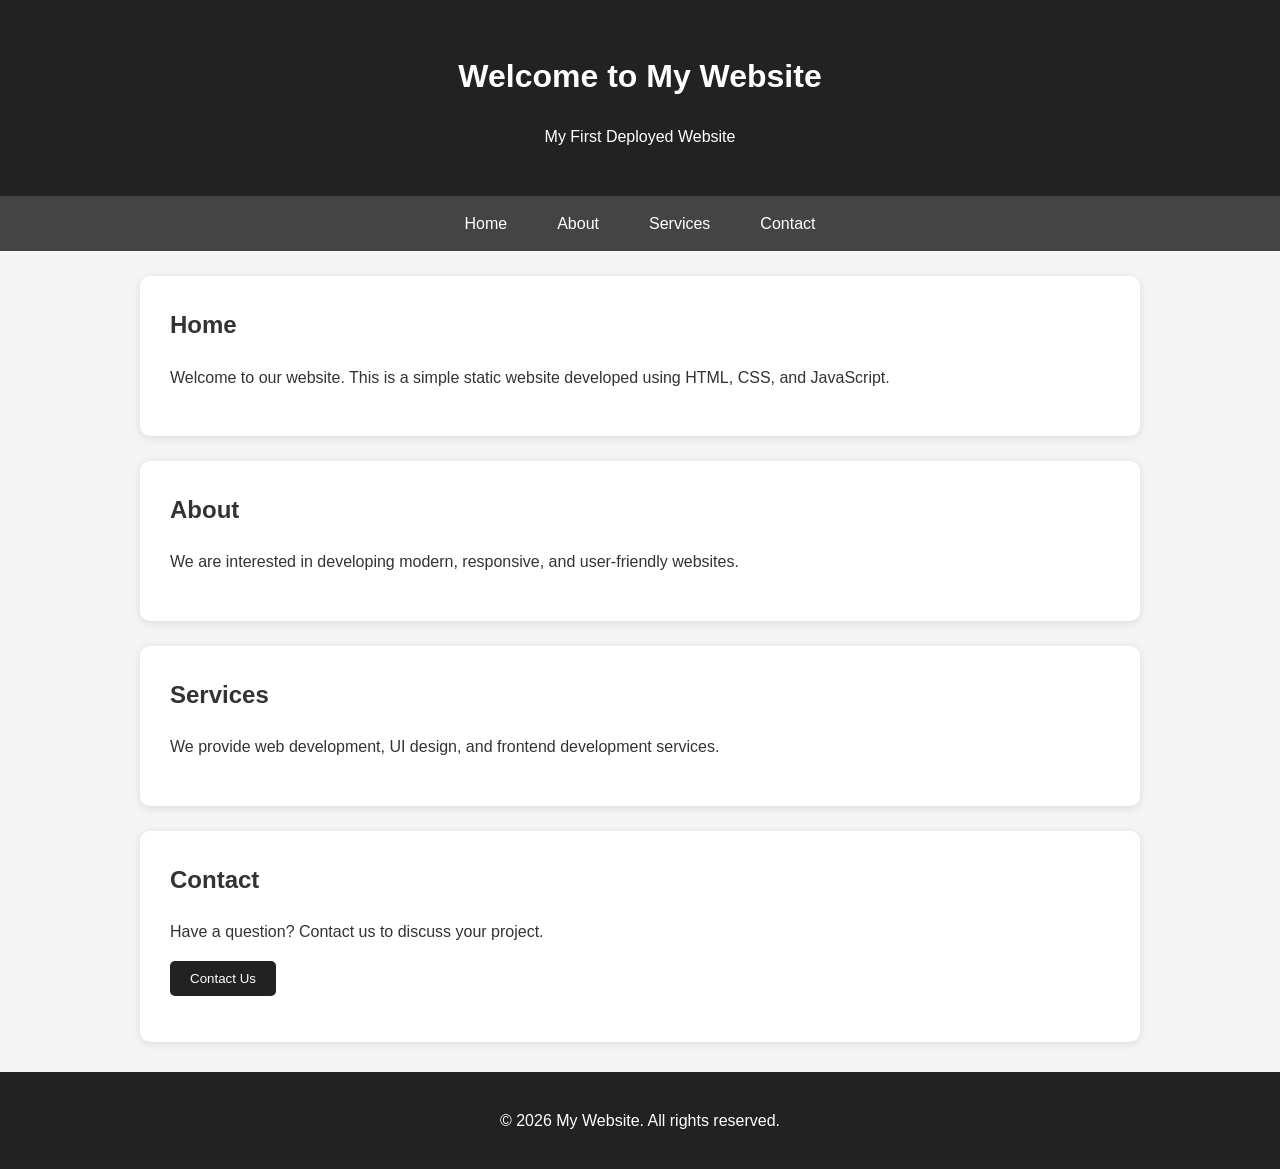
<file: index.html>
<!DOCTYPE html>
<html lang="en">
<head>
<meta charset="UTF-8">
<meta name="viewport"
content="width=device-width,

initial-scale=1.0">
<title>Simple Website</title>
<link rel="stylesheet" href="stylee.css">
<script>src="script.js"</script>
</head>
<body>
<header>
<h1>Welcome to My Website</h1>
<p>My First Deployed Website</p>
</header>
<nav>
<ul>
<li><a href="#home">Home</a></li>
<li><a href="#about">About</a></li>
<li><a href="#services">Services</a></li>
<li><a href="#contact">Contact</a></li>
</ul>
</nav>
<main>
<section id="home">
<h2>Home</h2>
<p>
Welcome to our website. This is a simple
static website developed using HTML, CSS, and
JavaScript.
</p>
</section>
<section id="about">
<h2>About</h2>
<p>We are interested in developing
modern, responsive, and user-friendly websites.

</p>
</section>
<section id="services">
<h2>Services</h2>
<p>We provide web development, UI
design, and frontend development services.

</p>
</section>
<section id="contact">
<h2>Contact</h2>
<p>Have a question? Contact us to

discuss your project.
</p>
<button onclick="showMessage()">
    Contact Us
</button>
<p id="message"></p>
</section>
</main>
<footer>
<p>
© 2026 My Website. All rights reserved.
</p>
</footer>
<script src="script.js"></script>
</body>
</html>
</file>
<file: stylee.css>
* {
box-sizing: border-box;
}
body {
margin: 0;
font-family: Arial, sans-serif;
line-height: 1.6;
background-color: #f4f4f4;
color: #333;
}
header {
background-color: #222;
color: white;
text-align: center;
padding: 30px;
}
nav {background-color: #444;
}
nav ul {
display: flex;
justify-content: center;
list-style: none;
margin: 0;
padding: 0;
}
nav li {
margin: 0;
}
nav a {
display: block;
color: white;
text-decoration: none;
padding: 15px 25px;
}
nav a:hover {
background-color: #666;
}
main {
width: 90%;
max-width: 1000px;
margin: auto;
}
section {
background-color: white;
margin: 25px 0;
padding: 30px;
border-radius: 10px;
box-shadow: 0 2px 8px rgba(0, 0, 0, 0.1);
}
section h2 {
margin-top: 0;
}
button {
padding: 10px 20px;
border: none;
border-radius: 5px;
cursor: pointer;
background-color: #222;
color: white;
}
button:hover {
background-color: #555;
}
footer {
background-color: #222;
color: white;
text-align: center;
padding: 20px;
margin-top: 30px;
}
@media (max-width: 600px) {
nav ul {
flex-direction: column;
text-align: center;
}
section {
padding: 20px;
} 
}
</file>
